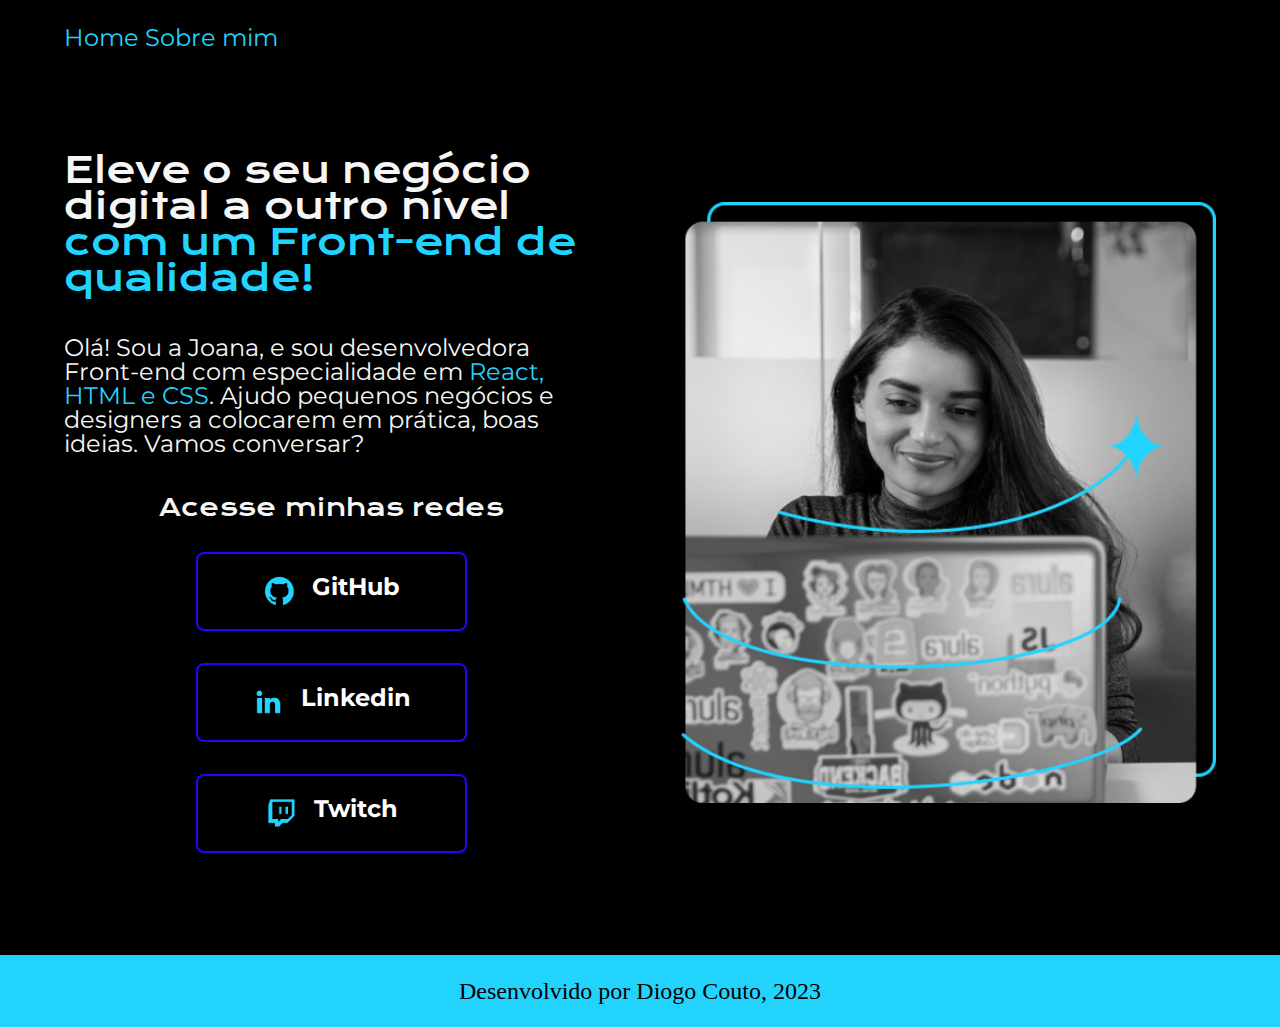
<file: index.html>
<!DOCTYPE html>
<html lang="pt-br">
<head>
    <meta charset="UTF-8"> 
    <meta http-equiv="X-UA-Compatible" content="IE=edge">
    <meta name="viewport" content="width=device-width, initial-scale=1.0">
    <title>Portefólio</title>
    <link rel="stylesheet" href="./styles/reset.css">
    <link rel="stylesheet" href="./styles/style.css">
    
</head>

<body>
    <header class="cabecalho">

        <nav class="cabecalho__menu">
            <a class="cabecalho__menu--link" href="index.html"> Home </a>
            <a class="cabecalho__menu--link" href="about.html"> Sobre mim </a>

        </nav>

    </header>
    <main class="apresentacao">
        <section class="apresentacao__conteudo">
            <h1 class="apresentacao__conteudo__titulo">
                Eleve o seu negócio digital a outro nível 
                <strong>com um Front-end de qualidade!
                </strong></h1>
                <p class="apresentacao__conteudo__paragrafo">Olá! Sou a Joana, e sou desenvolvedora
                Front-end com especialidade em <strong>React, HTML e
                CSS</strong>. Ajudo pequenos negócios e designers a 
                colocarem em prática, boas ideias. Vamos 
                conversar?</p>
                <div class="apresentacao__links">
                <h2 class="apresentacao__links_subtitulo"> Acesse minhas redes </h2>
                <a class="apresentacao__links__navegacao" href="https://instagram.com/rafaballerini">
                <img src="./assets/github.png"> GitHub 
                </a>
                <a class="apresentacao__links__navegacao" href="https://instagram.com/rafaballerini">
                <img src="./assets/linkedin.png"> Linkedin
                 </a>
                <a class="apresentacao__links__navegacao" href="https://instagram.com/rafaballerini">
                <img src="./assets/twitch.png"> Twitch 
                </a>
                
                </div>
        </section>
            <img class="apresentacao__imagem" src="./assets/Imagemp.png" alt="Foto da Joana Santos programando">
    </main>

    <footer>
    <p class="footer__paragrafo"> Desenvolvido por Diogo Couto, 2023</p>     
    </footer>
</body>
</html>
</file>
<file: styles/style.css>
@import url('https://fonts.googleapis.com/css2?family=Krona+One&display=swap');
@import url('https://fonts.googleapis.com/css2?family=Montserrat:wght@600&display=swap');

body{
    background-color: #000000;
    color: #F6F6F6;
    box-sizing: border-box;
    height: 100vh;

}

.cabecalho {

    padding: 2% 0 0 5%;
    
}

s
.cabecalho__menu {

    display: flex;
    gap :80px;
    
    

}

.cabecalho__menu--link {

    font-family: 'Montserrat', sans-serif;
    font-size: 1.5rem;
    text-decoration: none;
    color:#22D4FD

}

strong{
    color: #22D4FD;
}

.apresentacao {

    padding: 8% 5%;
    display: flex;
    align-items: center;
    justify-content: space-between;
    gap: 82px;


}

.apresentacao__conteudo {

    width: 50%;
    display: flex;
    flex-direction: column;
    gap:40px;

    

}

.apresentacao__conteudo__titulo {

    font-family: 'Krona One', sans-serif;
    font-size: 2.25rem;

}

.apresentacao__conteudo__paragrafo {

    font-size: 1.5rem;
    font-family: 'Montserrat', sans-serif;
}

.apresentacao__links{

    display: flex;
    flex-direction: column;
    justify-content: space-between;
    align-items: center;
    gap: 32px;
    font-weight: bold;

}

.apresentacao__links_subtitulo {
 
    font-family: 'Krona One', sans-serif;
    font-weight: 400;
    font-size: 1.5rem;
}

.apresentacao__links__navegacao {

    display: flex;
    justify-content: center;
    gap: 16px;
    width: 50%;
    text-align: center;
    border: 2px solid #2204FD;
    border-radius: 8px;
    font-size: 1.5rem;
    padding: 21.5px 0;
    text-decoration: none;
    font-family: 'Montserrat', sans-serif;
    font-weight: 600px;
    color:white



}

.apresentacao__links__navegacao:hover {

    background-color: #272727;
    border-color: white;


}

.apresentacao__imagem {

    width: 50%;


}

footer {

    background-color:#22D4FD;
    color: #000000;
    padding: 24px;
    text-align: center;
    font-family: 'Montserrat' sans-serif;
    font-size: 1.5rem;
    font-weight: 200;


}

@media (max-width: 1200px) {

    .cabecalho {

        padding: 10%;
  
       }

    .cabecalho__menu {

        justify-content: center;

    }

     .apresentacao {

        flex-direction: column-reverse;
        padding: 5%;
        

     }

     .apresentacao__conteudo {

        width: auto;

     }

     
}
</file>
